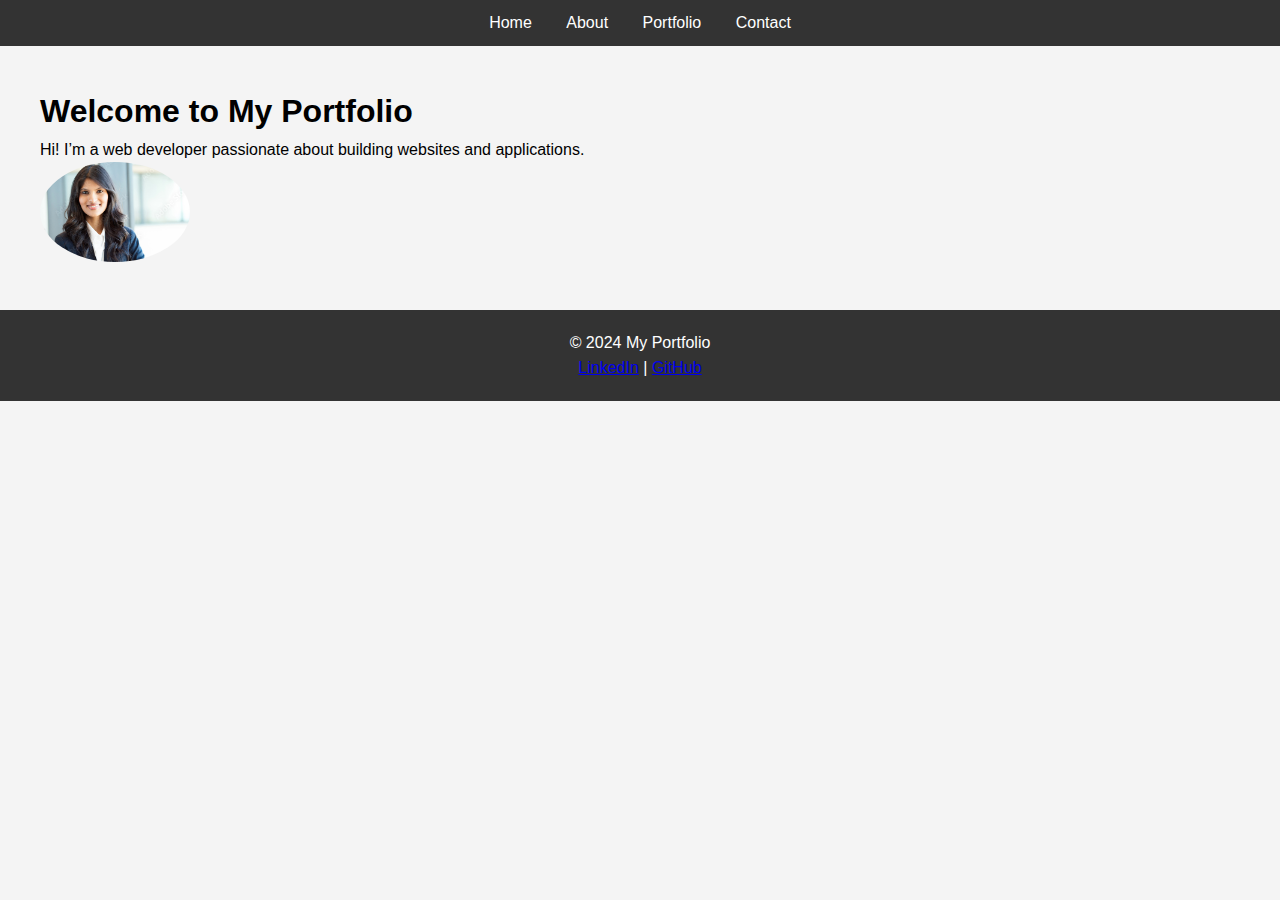
<file: portfolio_website/index.html>
<!DOCTYPE html>
<html lang="en">
<head>
    <meta charset="UTF-8">
    <meta name="viewport" content="width=device-width, initial-scale=1.0">
    <title>My Portfolio</title>
    <link rel="stylesheet" href="styles.css">
</head>
<body>
    <header>
        <nav>
            <ul>
                <li><a href="index.html">Home</a></li>
                <li><a href="about.html">About</a></li>
                <li><a href="portfolio.html">Portfolio</a></li>
                <li><a href="contact.html">Contact</a></li>
            </ul>
        </nav>
    </header>

    <section id="home">
        <h1>Welcome to My Portfolio</h1>
        <p>Hi! I’m a web developer passionate about building websites and applications.</p>
        <img src="profile.jpg" alt="Profile Image">
    </section>

    <footer>
        <p>&copy; 2024 My Portfolio</p>
        <p><a href="#">LinkedIn</a> | <a href="#">GitHub</a></p>
    </footer>
</body>
</html>
</file>
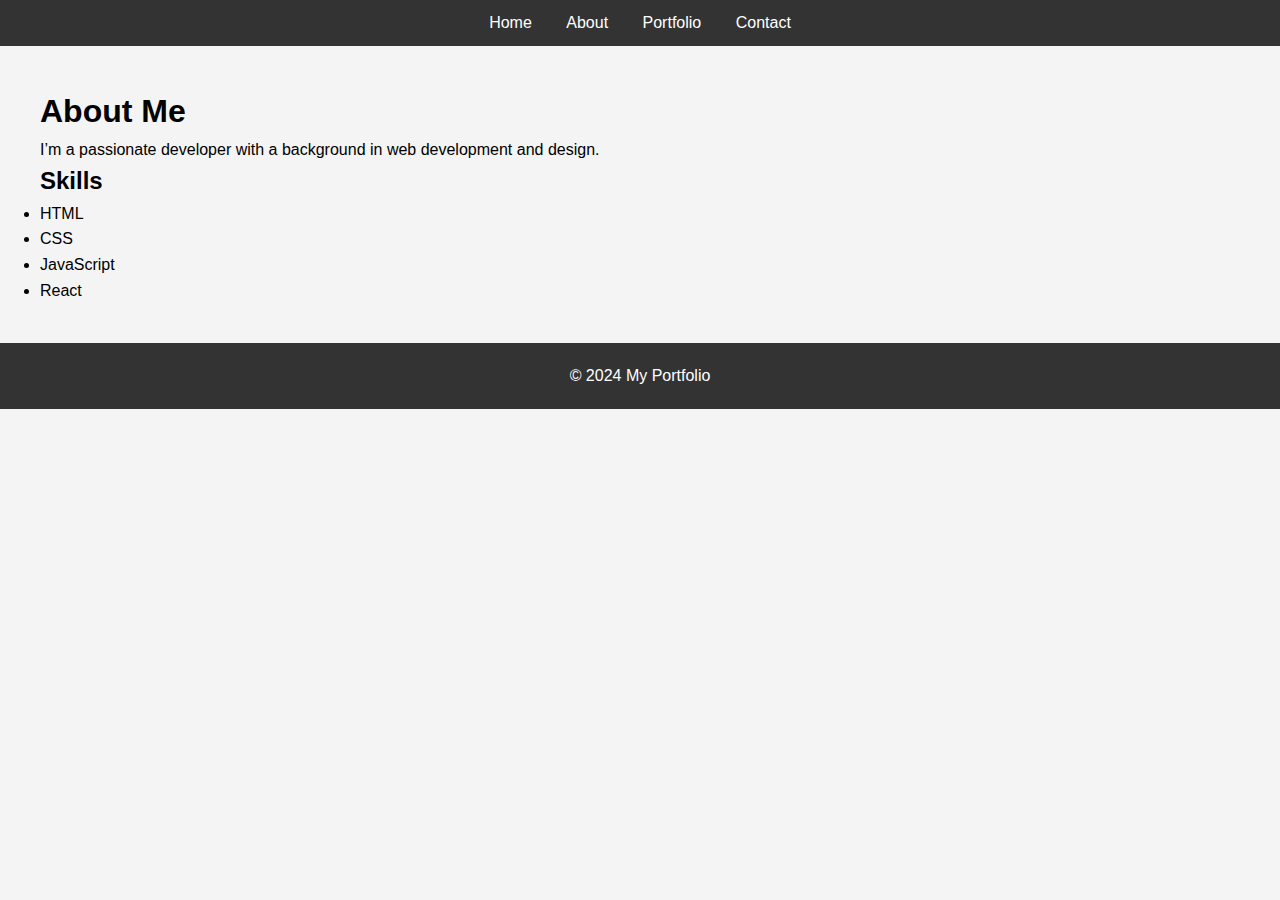
<file: portfolio_website/about.html>
<!DOCTYPE html>
<html lang="en">
<head>
    <meta charset="UTF-8">
    <meta name="viewport" content="width=device-width, initial-scale=1.0">
    <title>About Me</title>
    <link rel="stylesheet" href="styles.css">
</head>
<body>
    <header>
        <nav>
            <ul>
                <li><a href="index.html">Home</a></li>
                <li><a href="about.html">About</a></li>
                <li><a href="portfolio.html">Portfolio</a></li>
                <li><a href="contact.html">Contact</a></li>
            </ul>
        </nav>
    </header>

    <section id="about">
        <h1>About Me</h1>
        <p>I’m a passionate developer with a background in web development and design.</p>
        <h2>Skills</h2>
        <ul>
            <li>HTML</li>
            <li>CSS</li>
            <li>JavaScript</li>
            <li>React</li>
        </ul>
    </section>

    <footer>
        <p>&copy; 2024 My Portfolio</p>
    </footer>
</body>
</html>
</file>
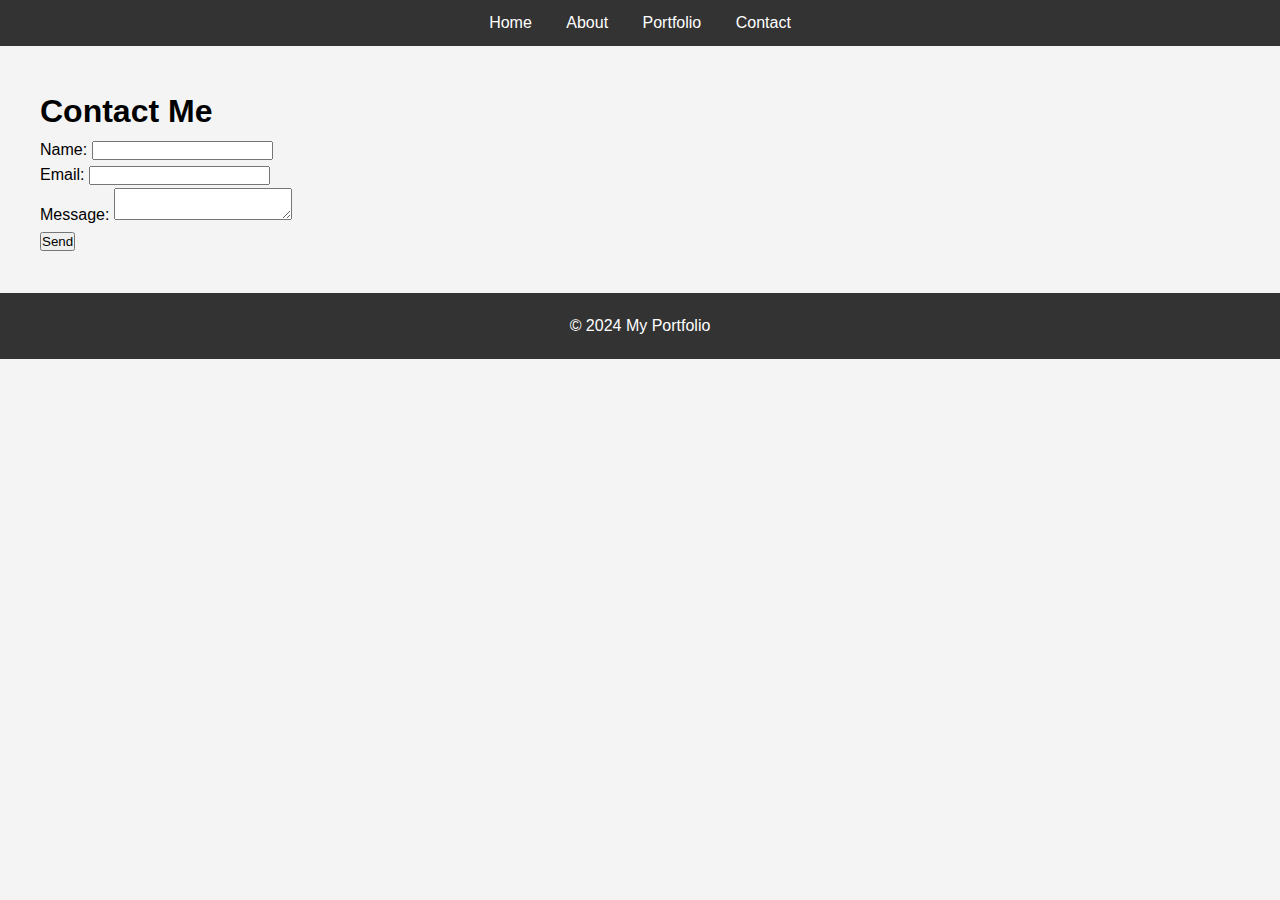
<file: portfolio_website/contact.html>
<!DOCTYPE html>
<html lang="en">
<head>
    <meta charset="UTF-8">
    <meta name="viewport" content="width=device-width, initial-scale=1.0">
    <title>Contact</title>
    <link rel="stylesheet" href="styles.css">
</head>
<body>
    <header>
        <nav>
            <ul>
                <li><a href="index.html">Home</a></li>
                <li><a href="about.html">About</a></li>
                <li><a href="portfolio.html">Portfolio</a></li>
                <li><a href="contact.html">Contact</a></li>
            </ul>
        </nav>
    </header>

    <section id="contact">
        <h1>Contact Me</h1>
        <form action="#" method="POST">
            <label for="name">Name:</label>
            <input type="text" id="name" name="name" required>
        </br>
            <label for="email">Email:</label>
            <input type="email" id="email" name="email" required>
        </br>
            <label for="message">Message:</label>
            <textarea id="message" name="message" required></textarea>
        </br>
            <input type="submit" value="Send">
        </form>
    </section>

    <footer>
        <p>&copy; 2024 My Portfolio</p>
    </footer>
</body>
</html>
</file>
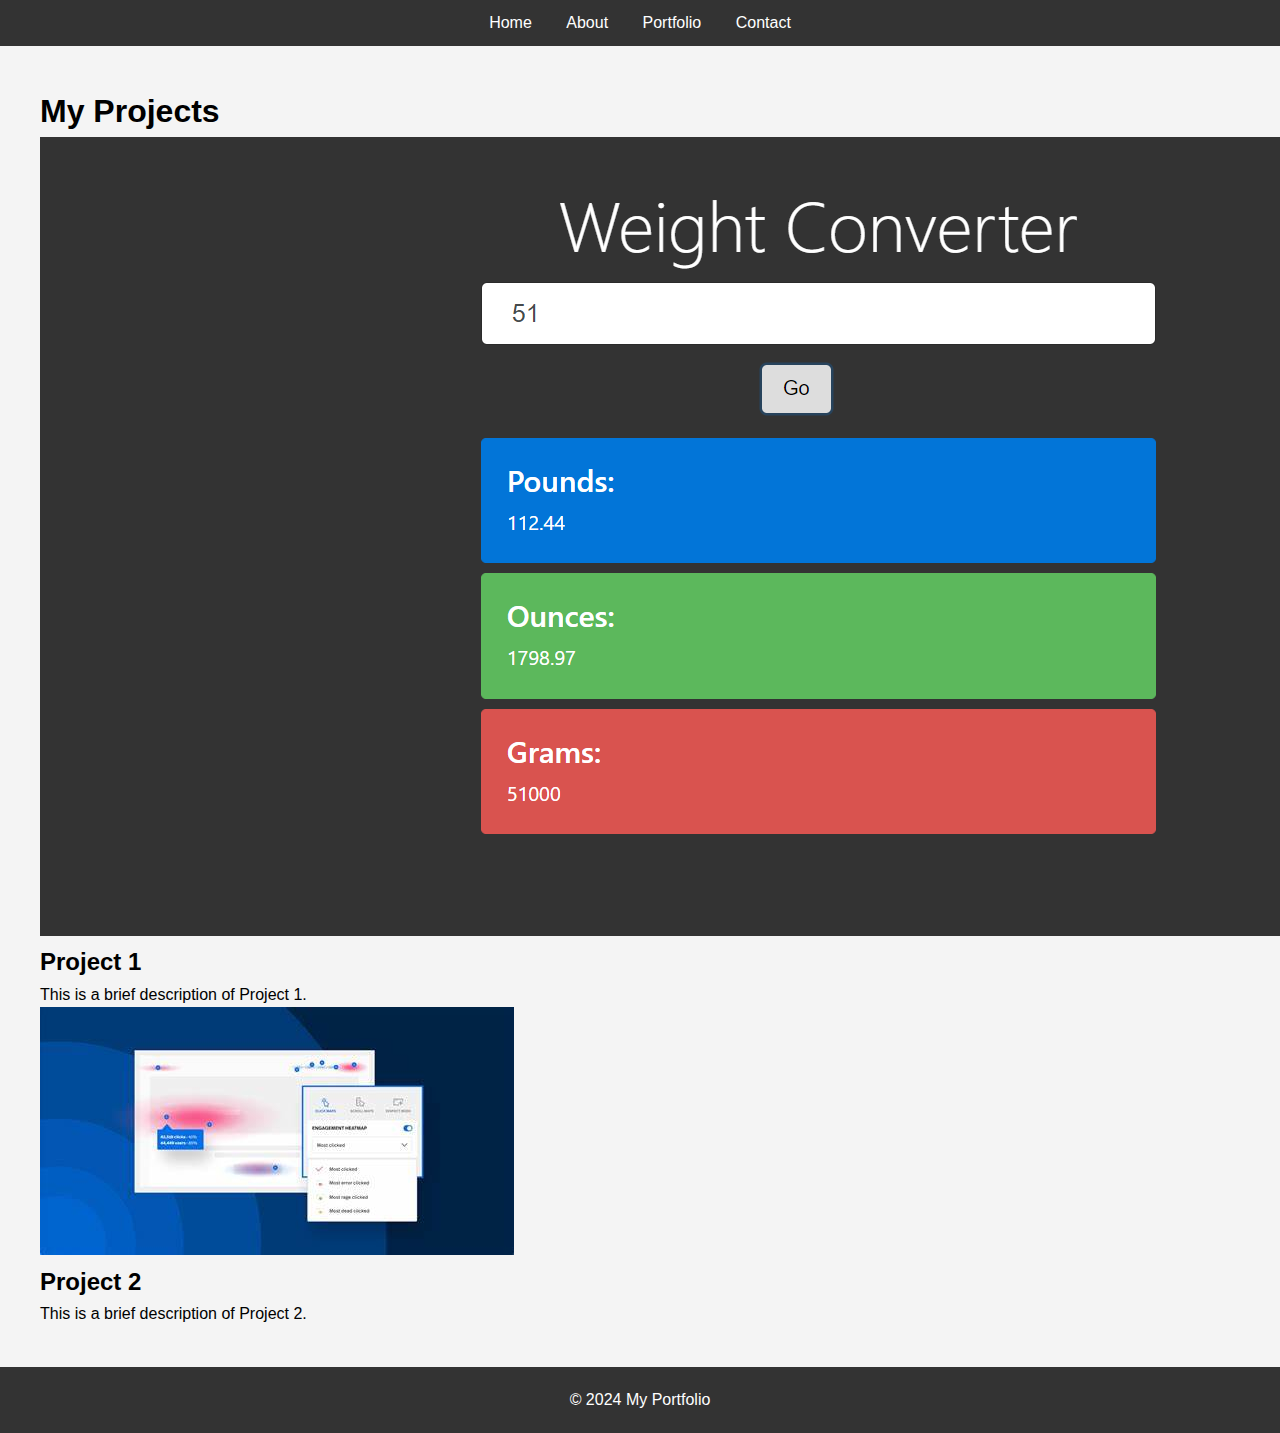
<file: portfolio_website/portfolio.html>
<!DOCTYPE html>
<html lang="en">
<head>
    <meta charset="UTF-8">
    <meta name="viewport" content="width=device-width, initial-scale=1.0">
    <title>Portfolio</title>
    <link rel="stylesheet" href="styles.css">
</head>
<body>
    <header>
        <nav>
            <ul>
                <li><a href="index.html">Home</a></li>
                <li><a href="about.html">About</a></li>
                <li><a href="portfolio.html">Portfolio</a></li>
                <li><a href="contact.html">Contact</a></li>
            </ul>
        </nav>
    </header>

    <section id="portfolio">
        <h1>My Projects</h1>
        <div class="project">
            <img src="project1.jpg" alt="Project 1">
            <h2>Project 1</h2>
            <p>This is a brief description of Project 1.</p>
        </div>
        <div class="project">
            <img src="project2.jpg" alt="Project 2">
            <h2>Project 2</h2>
            <p>This is a brief description of Project 2.</p>
        </div>
    </section>

    <footer>
        <p>&copy; 2024 My Portfolio</p>
    </footer>
</body>
</html>
</file>
<file: portfolio_website/styles.css>
* {
    margin: 0;
    padding: 0;
    box-sizing: border-box;
}

body {
    font-family: Arial, sans-serif;
    line-height: 1.6;
    background-color: #f4f4f4;
}

header {
    background-color: #333;
    color: #fff;
    padding: 10px 0;
    text-align: center;
}

nav ul {
    list-style: none;
}

nav ul li {
    display: inline;
    margin: 0 15px;
}

nav ul li a {
    color: #fff;
    text-decoration: none;
}

section {
    padding: 20px;
    margin: 20px;
}

#home img {
    max-width: 150px;
    border-radius: 50%;
}

footer {
    text-align: center;
    padding: 20px;
    background-color: #333;
    color: #fff;
}
</file>
